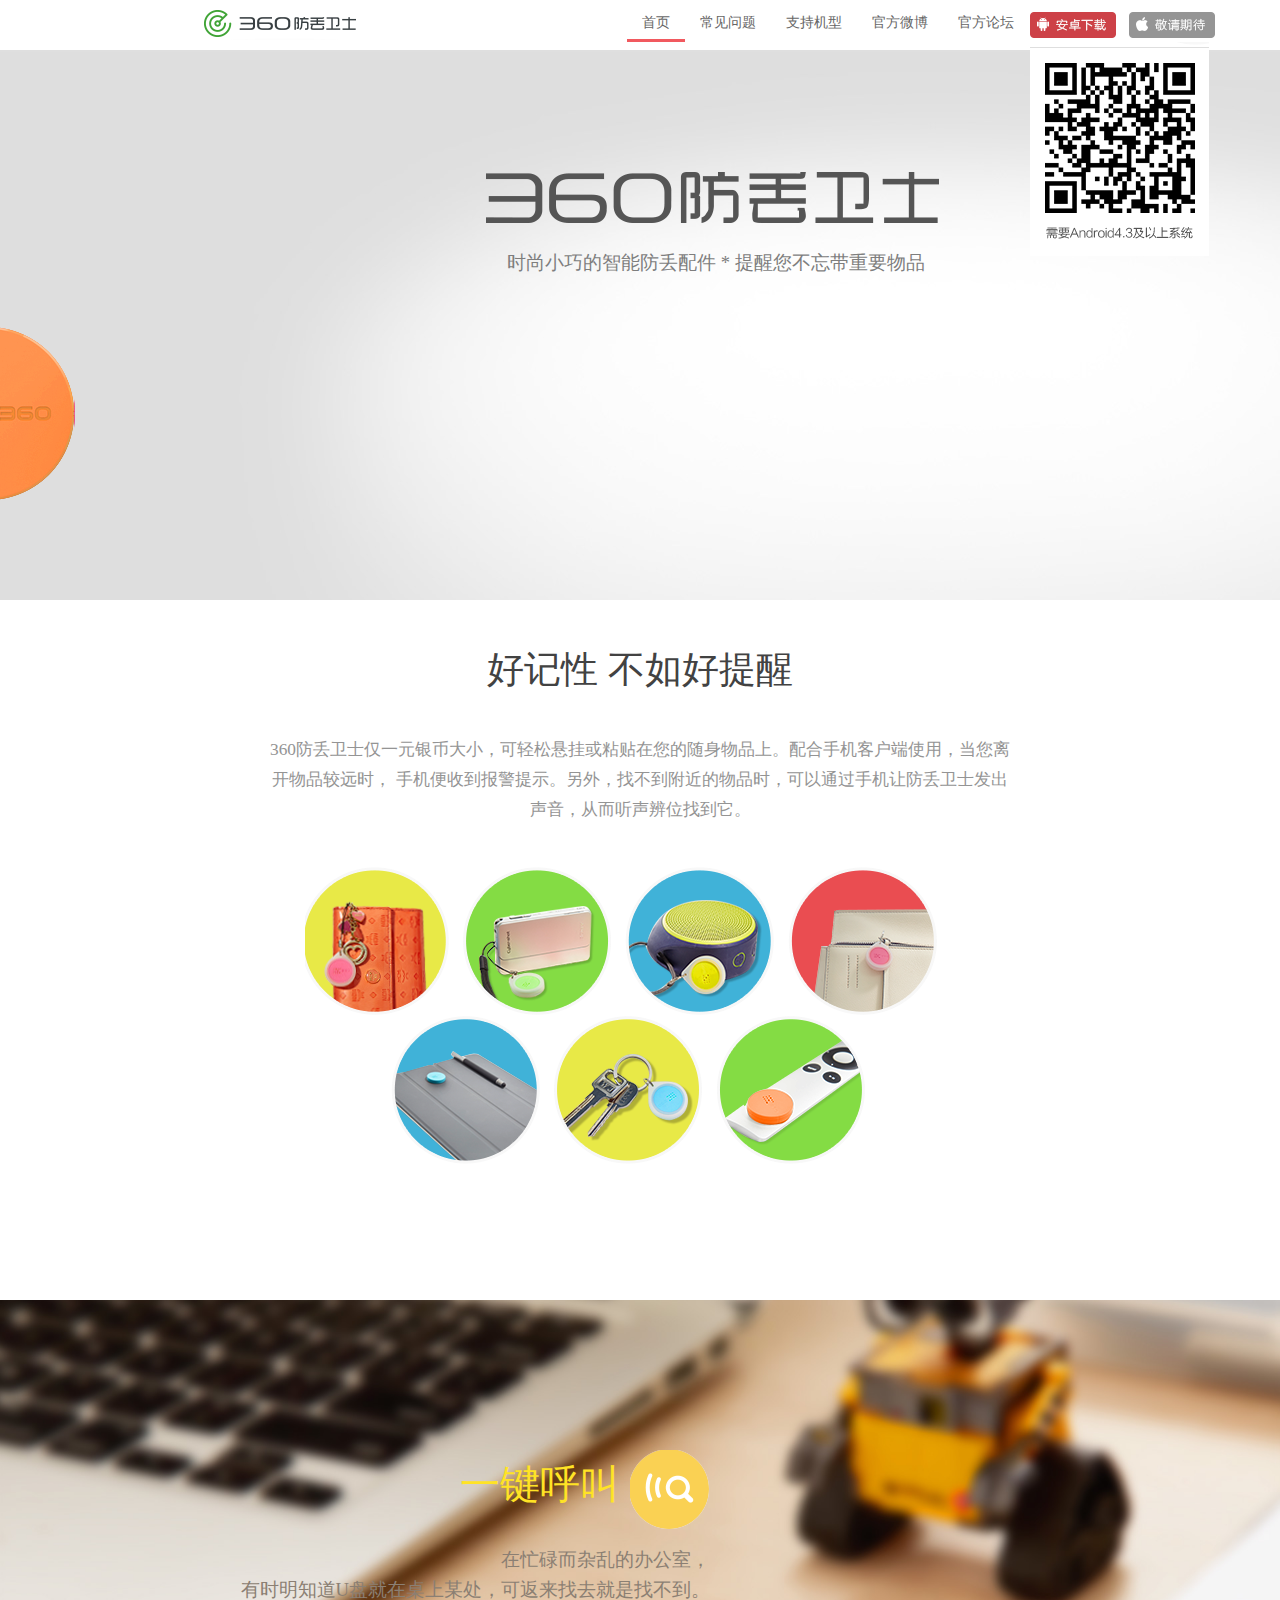
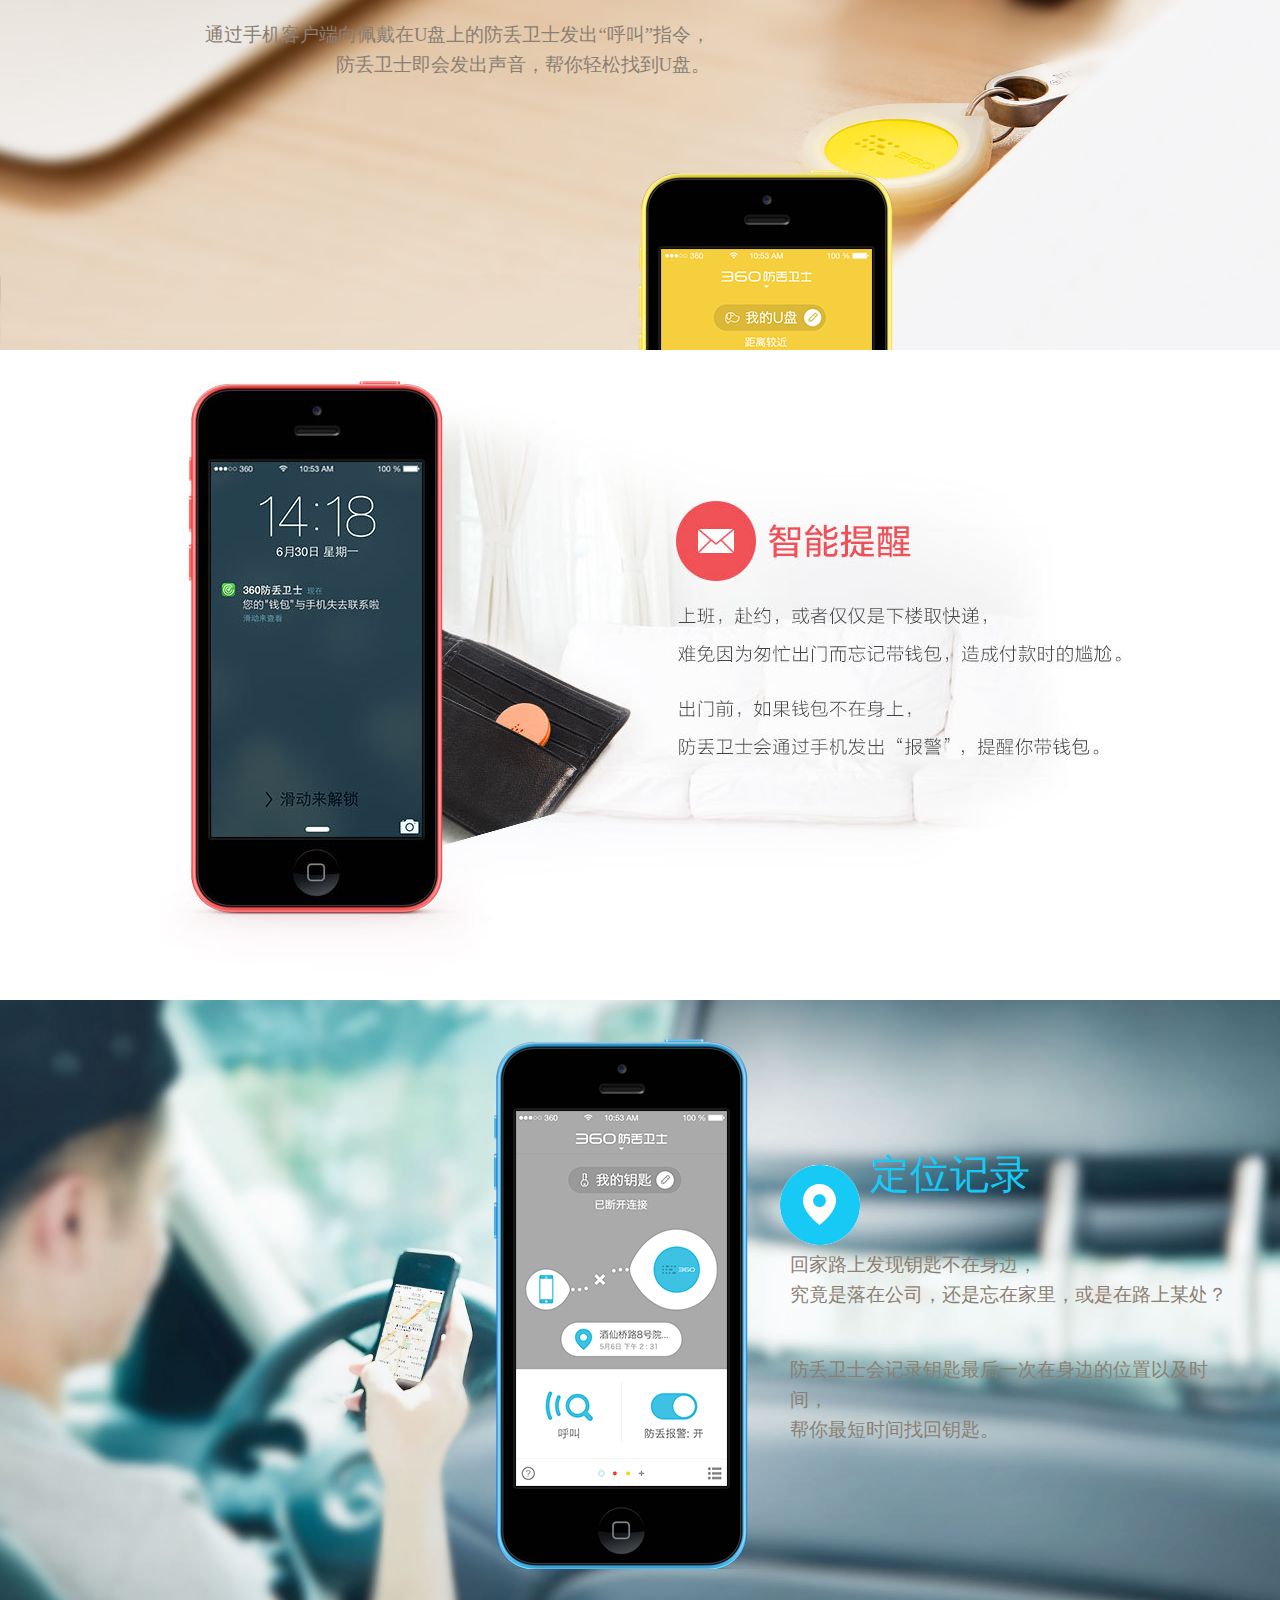
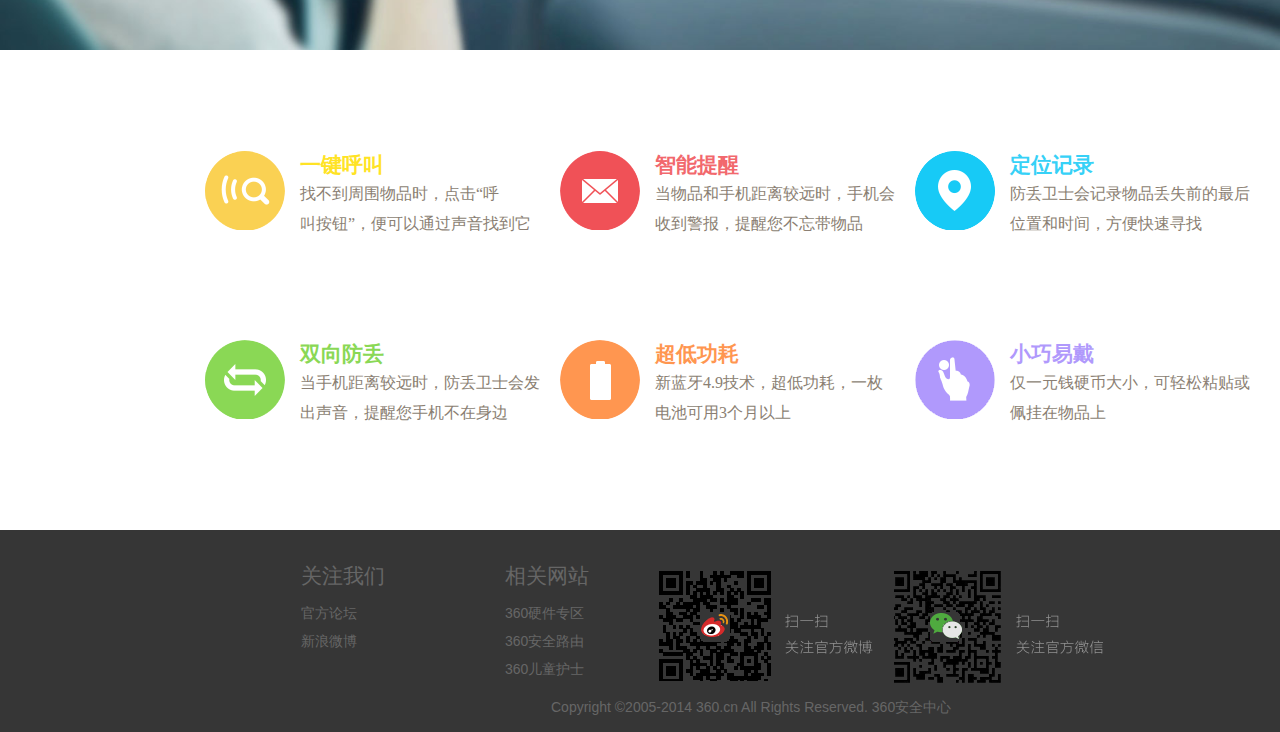
<file: index.html>
<!DOCTYPE html>
<html lang="en">
<head>
	<meta charset="UTF-8">
	<title>360桌面模拟</title>
	<link rel="stylesheet" href="css/a.css">
</head>
<body>

<header>
	<div>	
		<ul>
			<li id="guard-logo"></li>
			<li><a href="#" id="shouye">首页</a></li>
			<li><a href="b.html" id="wenti">常见问题</a></li>
			<li><a href="c.html" id="jixing">支持机型</a></li>
			<li><a href="#" id="weibo">官方微博</a></li>
			<li><a href="#" id="luntan">官方论坛</a></li>
			<li><a href="#" id="android-download"></a><div id="erweima"></div></li>
			<li><a href="#" id="expecting"></a></li>
	</ul>
	</div>
</header>

<article>
	<div>
		<div id="d1"></div>
		<p>时尚小巧的智能防丢配件 * 提醒您不忘带重要物品</p>
			<ul id="d2">
				<li id="d3"></li>
				<li id="d4"></li>
				<li id="d5"></li>
				<li id="d6"></li>
				<li id="d7"></li>
			</ul>
	</div>
</article>

<section>
	<h3>好记性 不如好提醒</h3>
	<p>360防丢卫士仅一元银币大小，可轻松悬挂或粘贴在您的随身物品上。配合手机客户端使用，当您离开物品较远时，
手机便收到报警提示。另外，找不到附近的物品时，可以通过手机让防丢卫士发出声音，从而听声辨位找到它。</p>
	<div></div>
</section>

<aside>
	<div>
		<h3>一键呼叫</h3>
		<b id="d8"></b>
		<p id="d10">在忙碌而杂乱的办公室，<br>有时明知道U盘就在桌上某处，可返来找去就是找不到。</p>
		<p>通过手机客户端向佩戴在U盘上的防丢卫士发出“呼叫”指令，<br>防丢卫士即会发出声音，帮你轻松找到U盘。</p>
	</div>
	<b id="d9"></b>
</aside>
<div id="d11"></div>
<nav>	
	<div id="d12"></div>	
</nav>

<aside id="aside2">	
	<div>
		<h3>定位记录</h3>				
		<p id="d14">回家路上发现钥匙不在身边，<br>究竟是落在公司，还是忘在家里，或是在路上某处？</p>
		<p>防丢卫士会记录钥匙最后一次在身边的位置以及时间，<br>帮你最短时间找回钥匙。</p>
		<b id="d13"></b>
	</div>
	<b id="d15"></b>
</aside>

<footer id="aside3">
	<ul>
		<li><b id="pic1"></b>
			<div>
				<h3>一键呼叫</h3>
				<p>找不到周围物品时，点击“呼<br>叫按钮”，便可以通过声音找到它</p>
			</div>			
		</li>
			
		<li><b id="pic2"></b>
			<div>
				<h3 id="word2">智能提醒</h3>
				<p>当物品和手机距离较远时，手机会<br>收到警报，提醒您不忘带物品</p>
			</div>			
		</li>	
		
		<li><b id="pic3"></b>
			<div>
				<h3 id="word3">定位记录</h3>
				<p>防丢卫士会记录物品丢失前的最后<br>位置和时间，方便快速寻找</p>
			</div>			
		</li>

		<li><b id="pic4"></b>
			<div>
				<h3 id="word4">双向防丢</h3>
				<p>当手机距离较远时，防丢卫士会发<br>出声音，提醒您手机不在身边</p>
			</div>			
		</li>

		<li><b id="pic5"></b>
			<div>
				<h3 id="word5">超低功耗</h3>
				<p>新蓝牙4.9技术，超低功耗，一枚<br>电池可用3个月以上</p>
			</div>			
		</li>

		<li><b id="pic6"></b>
			<div>
				<h3 id="word6">小巧易戴</h3>
				<p>仅一元钱硬币大小，可轻松粘贴或<br>佩挂在物品上</p>
			</div>			
		</li>
	</ul>
</footer>

<footer id="footer">
<ul>
	<li>
		<h3>关注我们</h3><p>官方论坛</p><p>新浪微博</p>
	</li>
	<li>
		<h3>相关网站</h3><p>360硬件专区</p><p>360安全路由</p><p>360儿童护士</p>
	</li>
	<li><b id="weiboo"></b></li>
	<li><b id="weixin"></b></li>
</ul>
<div>Copyright ©2005-2014 360.cn All Rights Reserved. 360安全中心</div>
</footer>
</body>
</html>
</file>
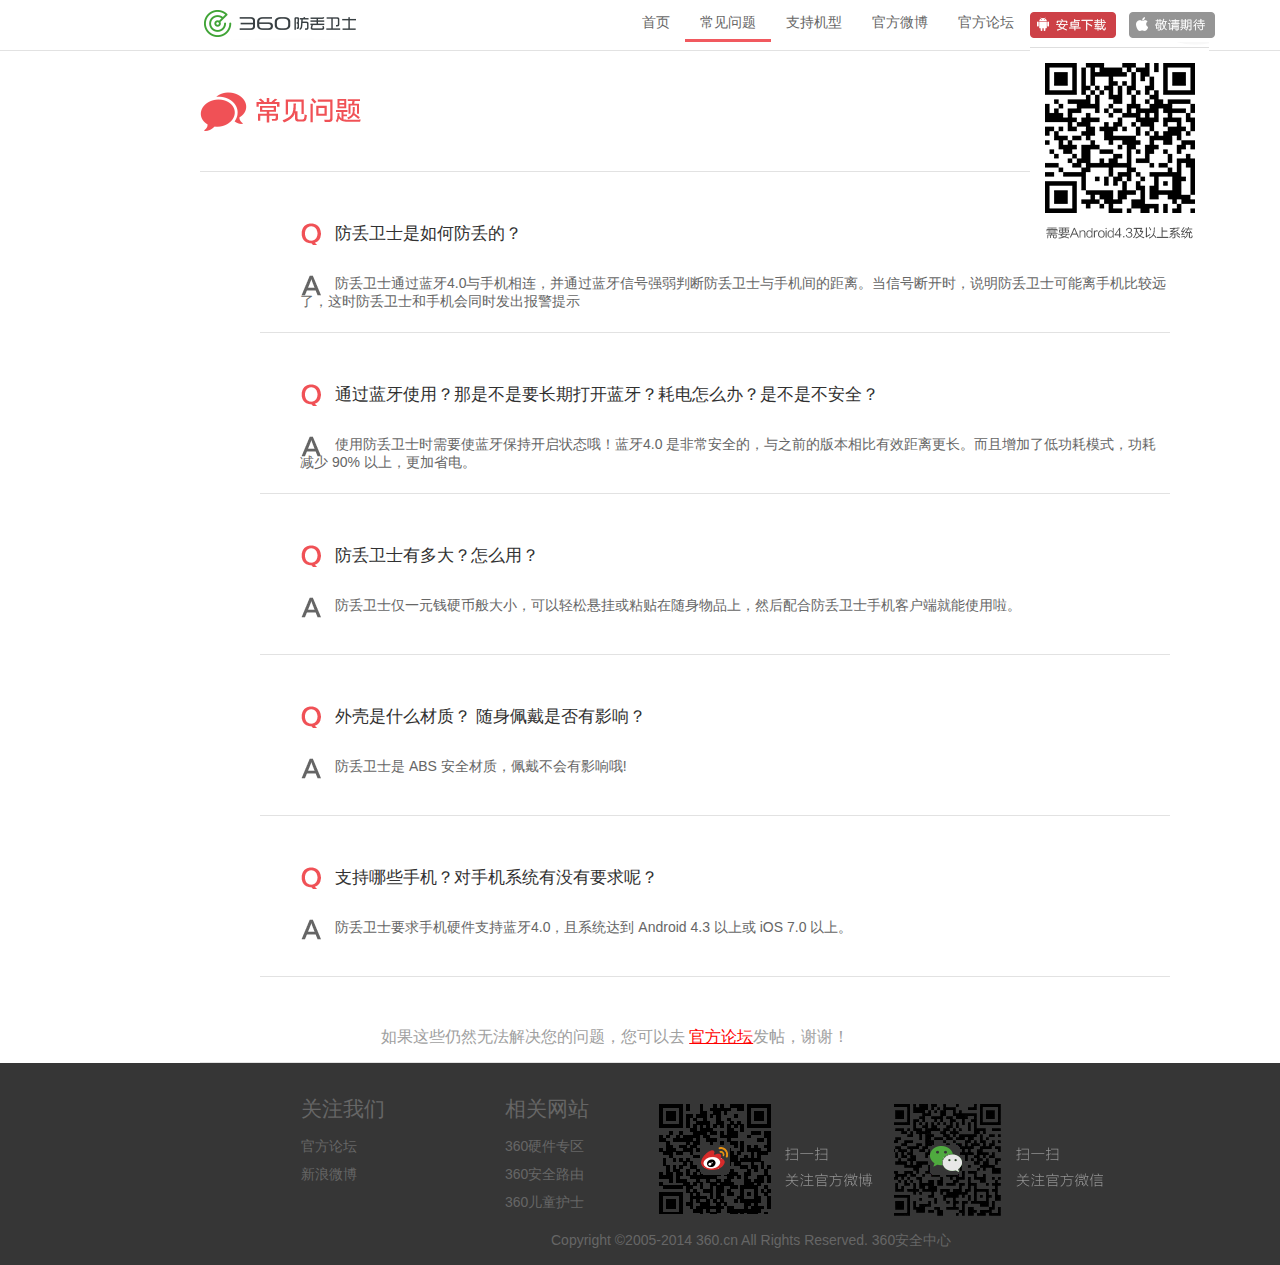
<file: b.html>
<!DOCTYPE html>
<html lang="en">
<head>
	<meta charset="UTF-8">
	<title>常见问题</title>
	<link rel="stylesheet" href="css/b.css">
</head>
<body>
<header>
	<div>	
		<ul>
			<li id="guard-logo"></li>
			<li><a href="a.html" id="shouye">首页</a></li>
			<li><a href="#" id="wenti">常见问题</a></li>
			<li><a href="c.html" id="jixing">支持机型</a></li>
			<li><a href="#" id="weibo">官方微博</a></li>
			<li><a href="#" id="luntan">官方论坛</a></li>
			<li><a href="#" id="android-download"></a><div id="erweima"></div></li>
			<li><a href="#" id="expecting"></a></li>
	</ul>
	</div>
</header>

<article>
	<div>
		<b></b>
	</div>

	<ul>
		<li>
			<h4><b></b>防丢卫士是如何防丢的？</h4>
			<p><b></b>防丢卫士通过蓝牙4.0与手机相连，并通过蓝牙信号强弱判断防丢卫士与手机间的距离。当信号断开时，说明防丢卫士可能离手机比较远了，这时防丢卫士和手机会同时发出报警提示</p>
		</li>
		<li>
			<h4><b></b>通过蓝牙使用？那是不是要长期打开蓝牙？耗电怎么办？是不是不安全？</h4>
			<p><b></b>使用防丢卫士时需要使蓝牙保持开启状态哦！蓝牙4.0 是非常安全的，与之前的版本相比有效距离更长。而且增加了低功耗模式，功耗减少 90% 以上，更加省电。</p>
		</li>
		<li>
			<h4><b></b>防丢卫士有多大？怎么用？</h4>
			<p><b></b>防丢卫士仅一元钱硬币般大小，可以轻松悬挂或粘贴在随身物品上，然后配合防丢卫士手机客户端就能使用啦。</p>
		</li>
		<li>
			<h4><b></b>外壳是什么材质？ 随身佩戴是否有影响？</h4>
			<p><b></b>防丢卫士是 ABS 安全材质，佩戴不会有影响哦!</p>
		</li>

		<li>
			<h4><b></b>支持哪些手机？对手机系统有没有要求呢？</h4>
			<p><b></b>防丢卫士要求手机硬件支持蓝牙4.0，且系统达到 Android 4.3 以上或 iOS 7.0 以上。</p>
		</li>
	</ul>
	<div id="solve">
		<p>如果这些仍然无法解决您的问题，您可以去
			<a href="#">官方论坛</a>发帖，谢谢！		
		</p>
	</div>

<footer id="footer">
	<ul>
		<li>
			<h3>关注我们</h3><p>官方论坛</p><p>新浪微博</p>
		</li>
		<li>
			<h3>相关网站</h3><p>360硬件专区</p><p>360安全路由</p><p>360儿童护士</p>
		</li>
		<li><b id="weiboo"></b></li>
		<li><b id="weixin"></b></li>
	</ul>
	<div>Copyright ©2005-2014 360.cn All Rights Reserved. 360安全中心</div>
</footer>
</article>	
</body>
</html>
</file>
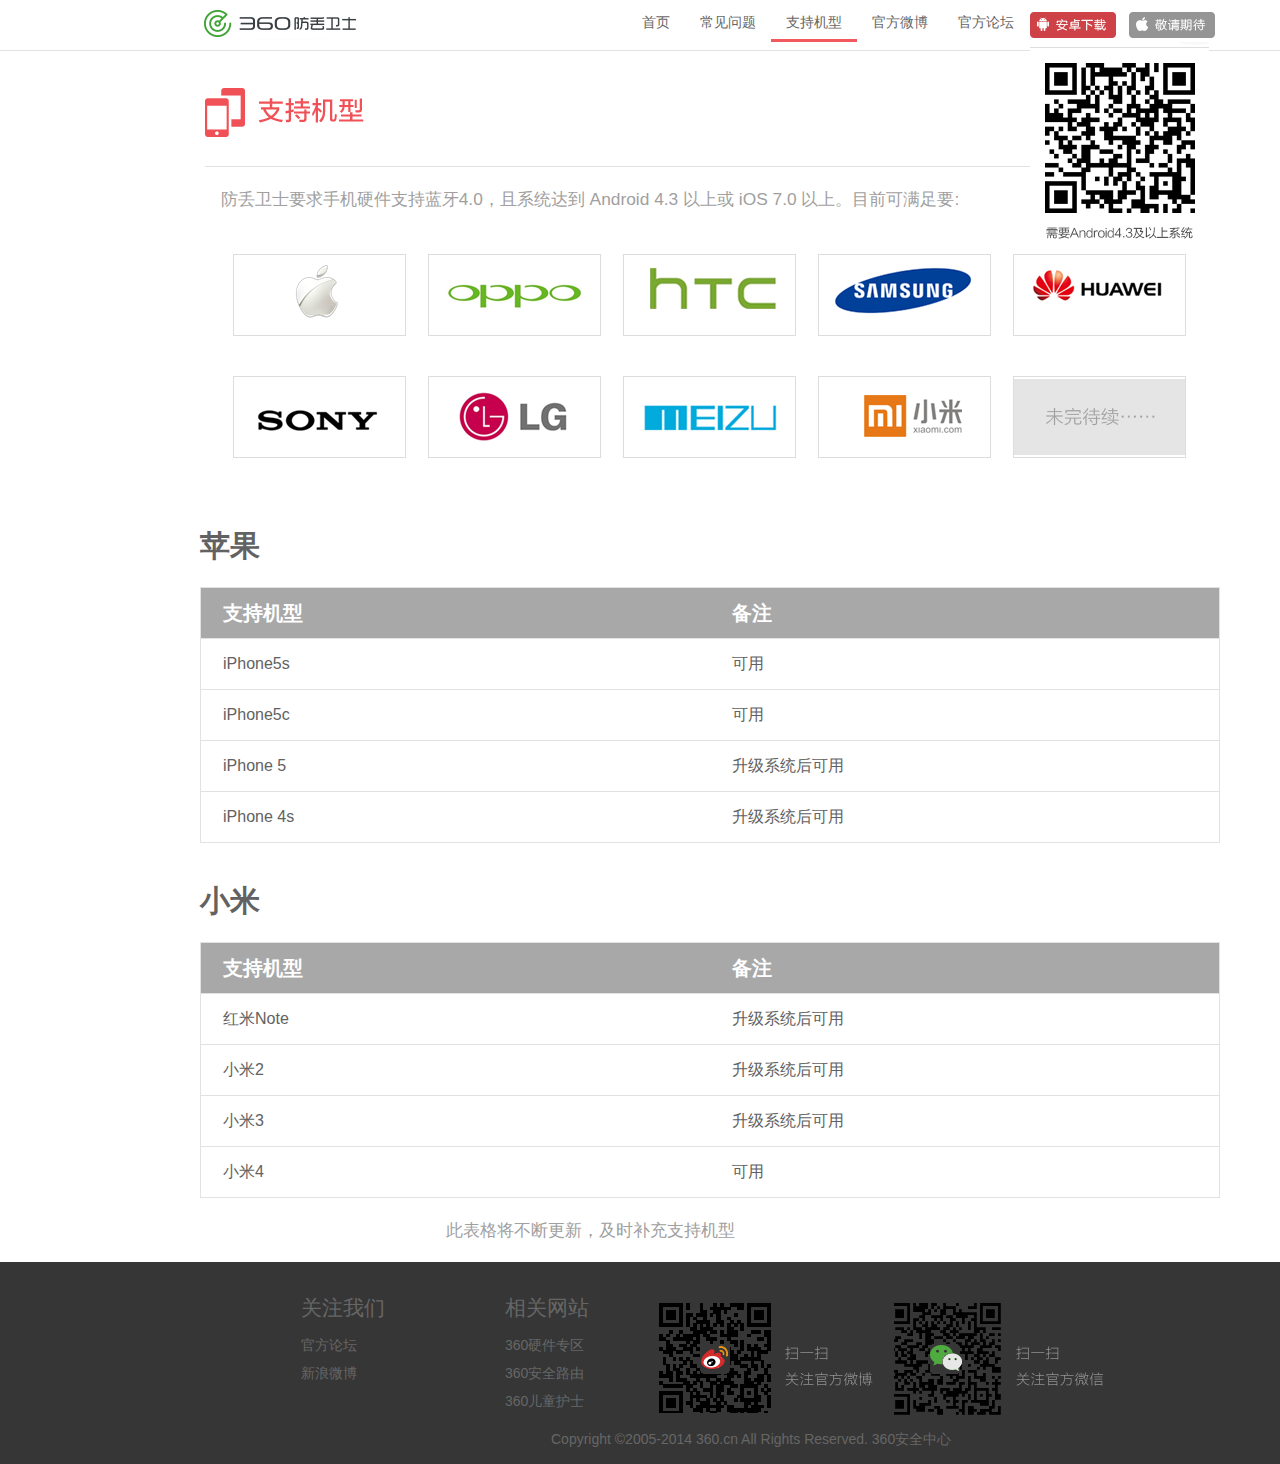
<file: c.html>
<!DOCTYPE html>
<html lang="en">
<head>
	<meta charset="UTF-8">
	<title>支持机型</title>
	<link rel="stylesheet" href="css/c.css">
</head>
<body>
<header>
	<div>	
		<ul>
			<li id="guard-logo"></li>
			<li><a href="a.html" id="shouye">首页</a></li>
			<li><a href="b.html" id="wenti">常见问题</a></li>
			<li><a href="#" id="jixing">支持机型</a></li>
			<li><a href="#" id="weibo">官方微博</a></li>
			<li><a href="#" id="luntan">官方论坛</a></li>
			<li><a href="#" id="android-download"></a><div id="erweima"></div></li>
			<li><a href="#" id="expecting"></a></li>
	</ul>
	</div>
</header>

<section>
	<div><b></b></div>
	<p>防丢卫士要求手机硬件支持蓝牙4.0，且系统达到 Android 4.3 以上或 iOS 7.0 以上。目前可满足要:</p>
	<ul>
		<li><b id="apple"></b></li>
		<li><b id="oppo"></b></li>
		<li><b id="htc"></b></li>
		<li><b id="sumsung"></b></li>
		<li><b id="huawei"></b></li>
		<li><b id="sony"></b></li>
		<li><b id="lg"></b></li>
		<li><b id="meizu"></b></li>
		<li><b id="mimi"></b></li>
		<li><b id="continue"></b></li>
	</ul>
	<h3>苹果</h3>
	<table>
                <tr class="head">
                    <td>支持机型</td>
                    <td>备注</td>
                </tr>
                <tr>
                    <td>iPhone5s</td>
                    <td>可用</td>
                </tr>
                <tr>
                    <td>iPhone5c</td>
                    <td>可用</td>
                </tr>
                <tr>
                    <td>iPhone 5</td>
                    <td>升级系统后可用 </td>
                </tr>
                <tr>
                    <td>iPhone 4s</td>
                    <td>升级系统后可用 </td>
                </tr>
            </table>
            <h3>小米</h3>
            <table>
                <tr class="head">
                    <td>支持机型</td>
                    <td>备注 </td>
                </tr>
                <tr>
                    <td>红米Note </td>
                    <td>升级系统后可用 </td>
                </tr>
                <tr>
                    <td>小米2</td>
                    <td>升级系统后可用 </td>
                </tr>
                <tr>
                    <td>小米3</td>
                    <td>升级系统后可用 </td>
                </tr>
                <tr>
                    <td>小米4</td>
                    <td>可用 </td>
                </tr>
    </table>

		<p>此表格将不断更新，及时补充支持机型</p>
</section>

<footer id="footer">
	<ul>
		<li>
			<h3>关注我们</h3><p>官方论坛</p><p>新浪微博</p>
		</li>
		<li>
			<h3>相关网站</h3><p>360硬件专区</p><p>360安全路由</p><p>360儿童护士</p>
		</li>
		<li><b id="weiboo"></b></li>
		<li><b id="weixin"></b></li>
	</ul>
	<div>Copyright ©2005-2014 360.cn All Rights Reserved. 360安全中心</div>
</footer>

	
</body>
</html>
</file>
<file: css/a.css>
*{
	padding:0;
	margin:0;
	font-family: 微软雅黑,arial;
	font-size: 14px;
	color:#666;
}
header{
	width:100%;
	height:50px;	
}
#guard-logo{
	background: url(../iconlist_1.png) no-repeat -870px -100px;
	width:160px;
	height:30px;
	margin-left:204px;
	margin-top: 10px;
	padding:0;
}
div>ul{
	overflow: hidden;
}
div>ul>li{
	list-style: none;
	float:left;
	padding-top:14px;
}
div>ul>li>#shouye{
	margin-left:263px;
	border-bottom: 3px solid #f1595f;
    transition: 1s border;
    padding-bottom:9px;
}
div>ul>li>a{
	text-decoration: none;
	padding-left:15px;
	padding-right:15px;
}
#wenti:hover,#jixing:hover,#weibo:hover,#luntan:hover{
	border-bottom: 3px solid #f1595f;
    transition: 1s border;
    padding-bottom:9px;
}
#erweima{
	background: url(../iconlist_2.png) no-repeat -1654px -294px;
	width:180px;
	height:215px;
}
a#android-download{
	background: url(../iconlist_2.png) no-repeat -1650px -507px;
	width:92px;
	height:29px;
	display: inline-block;
	margin-top: -4px;
	margin-left: -4px;
	border:none;
}
a#expecting{
	background: url(../iconlist_2.png) no-repeat -1650px -535px;
	width:92px;
	height:29px;
	display: inline-block;
	padding-left: 10px;
	margin-top: -3px;
	margin-left:-85px;
	border:none;
}
/*************************header结束**************************/
article{
	width:100%;
	height:550px;
	background:url(../bg_1.jpg) no-repeat 0 0;
}
#d1{
	background: url(../iconlist_1.png) no-repeat -870px 0;
	width:465px;
	height:70px;
	margin-left:486px;
	margin-top: 122px;
	display: inline-block;
}
div>p{
	margin-left:507px;
	margin-top: 5px;
    color: #7E7E7E;
    font-size: 14pt;
    font-family: 微软雅黑;    
}
#d2{
	position: relative;
	height:200px;
	margin-top:40px;
}
#d3,#d4,#d5,#d6,#d7{
	background: url(../iconlist_1.png) no-repeat;
	width:175px;
	height:180px;
	margin-left:-100px;
	position: absolute;
    box-shadow: 
}
#d3{
	background-position:-695px center;
	z-index: 5;
	animation: move1 5s linear forwards;
}
#d4{
	background-position:-521px center;
	z-index: 4;
	animation: move2 4.275s linear forwards;
}
#d5{
	background-position:-348px center;
	z-index: 3;
	animation: move3 3.55s linear forwards;
}
#d6{
	background-position:-173px center;
	z-index: 2;
	animation: move4 2.825s linear forwards;
}
#d7{
	background-position:1px 11px;
	z-index: 1;
	animation: move5 2.1s linear forwards;	
}
@-webkit-keyframes move1{ 
	from{
		-webkit-transform: translateX(0) rotatateZ(0);
		-ms-transform: translateX(0) rotatateZ(0);
		-o-transform: translateX(0) rotatateZ(0);
		transform: translateX(0) rotatateZ(0);
	}
		to{
			-webkit-transform: translateX(1000px) rotateZ(360deg);
			-ms-transform: translateX(1000px) rotateZ(360deg);
			-o-transform: translateX(1000px) rotateZ(360deg);
			transform: translateX(1000px) rotateZ(360deg);
		}

} 
@-webkit-keyframes move2{ 
	from{
		-webkit-transform: translateX(0) rotatateZ(0);
		-ms-transform: translateX(0) rotatateZ(0);
		-o-transform: translateX(0) rotatateZ(0);
		transform: translateX(0) rotatateZ(0);
	}
		to{
			-webkit-transform: translateX(855px) rotateZ(360deg);
			-ms-transform: translateX(855px) rotateZ(360deg);
			-o-transform: translateX(855px) rotateZ(360deg);
			transform: translateX(855px) rotateZ(360deg);
		}

} 
@-webkit-keyframes move3{ 
	from{
		-webkit-transform: translateX(0) rotatateZ(0);
		-ms-transform: translateX(0) rotatateZ(0);
		-o-transform: translateX(0) rotatateZ(0);
		transform: translateX(0) rotatateZ(0);
	}
		to{
			-webkit-transform: translateX(710px) rotateZ(360deg);
			-ms-transform: translateX(710px) rotateZ(360deg);
			-o-transform: translateX(710px) rotateZ(360deg);
			transform: translateX(710px) rotateZ(360deg);
		}

} 
@-webkit-keyframes move4{ 
	from{
		-webkit-transform: translateX(0) rotatateZ(0);
		-ms-transform: translateX(0) rotatateZ(0);
		-o-transform: translateX(0) rotatateZ(0);
		transform: translateX(0) rotatateZ(0);
	}
		to{
			-webkit-transform: translateX(600px) rotateZ(360deg);
			-ms-transform: translateX(600px) rotateZ(360deg);
			-o-transform: translateX(565px) rotateZ(360deg);
			transform: translateX(565px) rotateZ(360deg);
		}

} 
@-webkit-keyframes move5{ 
	from{
		-webkit-transform: translateX(0) rotatateZ(0);
		-ms-transform: translateX(0) rotatateZ(0);
		-o-transform: translateX(0) rotatateZ(0);
		transform: translateX(0) rotatateZ(0);
	}
		to{
			-webkit-transform: translateX(420px) rotateZ(360deg);
			-ms-transform: translateX(420px) rotateZ(360deg);
			-o-transform: translateX(420px) rotateZ(360deg);
			transform: translateX(420px) rotateZ(360deg);
		}

} 
/****************************article结束*************************/
section{
	height:700px;
}
section>h3{
	text-align: center;
    font-size: 28pt;
    color: #424242;
    font-family: "华文细黑";
    font-weight: normal;
    padding: 45px 0 40px 0;
}
section>p{
	color: #949494;
    font-size: 13pt;
    font-family: "微软雅黑";
    line-height: 30px;
    text-align: center;
    padding:0 270px 0 270px; 
}
section>div{
	background: url(../iconlist_2.png) no-repeat -1660px 2px;
	width:670px;
	height:300px;
	margin:0 auto;
	margin-top: 40px;
}
/********************************section结束**********************/
aside{
	background: url(../bg_2.jpg) no-repeat; 
	background-size: cover;
	height:650px;
	overflow: hidden;
}
aside>div>h3{
	color: #FFE325;
    font-size: 30pt;
    font-family: "微软雅黑";
    font-weight: normal;
    height: 90px;
    line-height: 90px;
    margin-left: 460px;
    margin-top: 140px;
    display: inline-block;
}
#d8{
	background: url(../iconlist_3.png) no-repeat -1px -1px;
	width:80px;
	height:80px;
	float:right;
	margin-top:150px;
}
aside>div{
		width:710px;
		height:400px;
		display:inline-block;
}
aside>div>p{
	color: #8B7F73;
    font-size: 14pt;
    line-height: 30px;
	text-align: right;
	margin:15px 0 15px 0;
}
#d9{
	background: url(../iconlist_2.png) no-repeat -565px 0px;
	width:265px;
	height:530px;
	float:right;
	display:inline-block;
	margin-top: 70px;
	margin-right: 380px;
}
#d9:hover{
	-webkit-animation: move 1s  delay iteration-count direction fill-mode;
	-o-animation: move 1s  delay iteration-count direction fill-mode;
	animation: move 1s ;
}
@-webkit-keyframes move{
	from{
		-webkit-transform: rotateZ(0);
		-ms-transform: rotateZ(0);
		-o-transform: rotateZ(0);
		transform: rotateZ(0);
	}
		to{
			-webkit-transform: rotateZ(30deg);
			-ms-transform: rotateZ(30deg);
			-o-transform: rotateZ(30deg);
			transform: rotateZ(30deg);
		}
}

/***********************************aside结束************************/
nav{
	height:650px;
	display:block;
}
#d12{
	background:url(../bg_3.jpg) no-repeat center center;
	width:1020px;
	height:650px;
	margin:0 auto;	
}
/************************************nav结束***************************/
#aside2{
	height:650px;
	background:url(../bg_4.jpg) no-repeat 0 0;
	display: block;
	overflow: hidden;
	background-size: cover;
}
#aside2>div{		
		width:750px;
		height:400px;
		display:inline-block;
		margin-left:480px;
}
#aside2>div>h3{
	color: #17CAF6;
    font-size: 30pt;
    font-family: "微软雅黑";
    font-weight: normal;
    height: 90px;
    line-height: 90px;
    margin-left: 390px;
    margin-top: 130px;
}
#d13{
	background: url(../iconlist_3.png) no-repeat -170px 0;
	width:80px;
	height:80px;
	float:right;
	margin-right: 370px;
	margin-top:-310px;
}
#aside2>div>p{
	color: #8B7F73;
    font-size: 14pt;
    line-height: 30px;
	text-align: left;
 	margin-left: 310px;
 	padding:15px 0 15px 0;
}
#d15{
	background:url(../iconlist_2.png) no-repeat -900px 0;
	width:270px;
	height:530px;
	float:left;
	margin-left: 490px;
	margin-top: -400px;
}
/************************************aside2结束****************************/
#aside3{
	height:480px;
	display: block;	
}
#aside3>ul{
	list-style: none;
	overflow: hidden;
	display: block;
	margin-left:205px;	
}
#aside3>ul>li{
	overflow: hidden;
	float:left;
	width:335px;
	display: block;	
	margin-top:100px;
	padding-right:20px ;
}
#aside3>ul>li>div{
	display: block;	
}
#aside3>ul>li>div>h3{
	color: #FFE325;
    font-size: 16pt;
}
#aside3>ul>li>div>h3#word2{
	color:#F2686D;
}
#aside3>ul>li>div>h3#word3{
	color:#36D1F7;
}
#aside3>ul>li>div>h3#word4{
	color:#8AD855;
}
#aside3>ul>li>div>h3#word5{
	color:#FF9650;
}
#aside3>ul>li>div>h3#word6{
	color:#B099FC;
}
#aside3>ul>li>div>p{
	color: #8B7F73;
    font-size: 12pt;
    line-height: 30px;
    margin:0 auto;
}
#aside3>ul>li>b#pic1{	
	width:85px;
	height:80px;
	float:left;
	background:url(../iconlist_3.png) no-repeat 0px 1px;
	margin-right: 10px;
}
#aside3>ul>li>b#pic2{
	width:85px;
	height:80px;
	float:left;
	background:url(../iconlist_3.png) no-repeat -85px 1px;
	margin-right: 10px;
}
#aside3>ul>li>b#pic3{
	width:85px;
	height:80px;
	float:left;
	background:url(../iconlist_3.png) no-repeat -170px 1px;
	margin-right: 10px;
}
#aside3>ul>li>b#pic4{
	width:85px;
	height:80px;
	float:left;
	background:url(../iconlist_3.png) no-repeat 0px -85px;
	margin-right: 10px;
}
#aside3>ul>li>b#pic5{
	width:85px;
	height:80px;
	float:left;
	background:url(../iconlist_3.png) no-repeat -85px -85px;
	margin-right: 10px;
}
#aside3>ul>li>b#pic6{
	width:85px;
	height:80px;
	float:left;
	background:url(../iconlist_3.png) no-repeat -170px -85px;
	margin-right: 10px;
}
#aside3>ul>li>b:hover{
	opacity:0.9;
	animation:delete 0.1s linear 4 alternate backwards;
}
@-webkit-keyframes delete{
	from{
		-webkit-transform: rotateZ(0deg);
		-ms-transform: rotateZ(0deg);
		-o-transform: rotateZ(0deg);
		transform: rotateZ(0deg);
	}
		to{
			-webkit-transform: rotateZ(30deg);
			-ms-transform: rotateZ(30deg);
			-o-transform: rotateZ(30deg);
			transform: rotateZ(30deg);
		}
}
/*****************************************aside3结束**************************/
footer#footer{
	background-color: #363636;
    border: 1px solid #363636;
    color: #969696;
    height:200px;
}
#footer>ul{
	list-style: none;
	padding-top:30px;
	overflow: hidden;
	margin-left:240px;
}
#footer>ul>li{
	float:left;
	margin:0 60px 0 60px;	
}
#footer>ul>li>h3{
	font-size: 16pt;
	margin-bottom: 15px;
    font-weight: normal;
}
#footer>ul>li>p{
	margin-bottom: 10px;
}
#footer>ul>li>#weiboo{
	display: inline-block;
	background: url(../iconlist_2.png) no-repeat 0 -580px;
	width:215px;
	height:120px;
	margin-left:-50px;
}
#footer>ul>li>#weixin{
	display: inline-block;
	width:210px;
	height:125px;
	background: url(../iconlist_2.png) no-repeat -220px -580px;
	margin-left: -100px;
}
#footer>div{
	margin-left:550px;
	display: inline-block;
	margin-top: 10px;
}
/*******************************************footer结束**************************/
</file>
<file: css/b.css>
*{
	padding:0;
	margin:0;
	font-family: 微软雅黑,arial;
	font-size: 14px;
	color:#666;
}
header{
	width:100%;
	height:50px;
	border-bottom:1px solid #e2e2e2;
}
#guard-logo{
	background: url(../iconlist_1.png) no-repeat -870px -100px;
	width:160px;
	height:30px;
	margin-left:204px;
	margin-top: 10px;
	padding:0;
}
div>ul{
	overflow: hidden;
}
div>ul>li{
	list-style: none;
	float:left;
	padding-top:14px;
}
div>ul>li>#shouye{
	margin-left:263px;	   
}
div>ul>li>#wenti{
	border-bottom: 3px solid #f1595f;
    transition: 1s border;
    padding-bottom:9px;
}
div>ul>li>a{
	text-decoration: none;
	padding-left:15px;
	padding-right:15px;
}
#shouye:hover,#jixing:hover,#weibo:hover,#luntan:hover{
	border-bottom: 3px solid #f1595f;
    transition: 1s border;
    padding-bottom:9px;
}
#erweima{
	background: url(../iconlist_2.png) no-repeat -1654px -294px;
	width:180px;
	height:215px;
}
a#android-download{
	background: url(../iconlist_2.png) no-repeat -1650px -507px;
	width:92px;
	height:29px;
	display: inline-block;
	margin-top: -4px;
	margin-left: -4px;
	border:none;
}
a#expecting{
	background: url(../iconlist_2.png) no-repeat -1650px -535px;
	width:92px;
	height:29px;
	display: inline-block;
	padding-left: 10px;
	margin-top: -3px;
	margin-left:-85px;
	border:none;
}
/*****************************header结束*******************************/
article>div{
	width:830px;
	height:120px;
	border-bottom: 1px solid #e2e2e2;
	margin-left:200px;
}
article>div>b{
	display: inline-block;
	width:170px;
	height:50px;
	background:url(../iconlist_4.png) no-repeat 0 -385px;
	margin-top: 35px;
}
article>ul{	
	 list-style: none;
}
article>ul>li{
	border-bottom: 1px solid #e2e2e2;
	width:870px;
	height:70px;
	margin-left: 260px;
	padding: 50px 0 40px 40px;
}
article>ul>li>h4>b{
	background: url(../iconlist_4.png) no-repeat -345px 0;
	padding:3px 10px 3px 15px;	
	margin-right: 10px;
}
article>ul>li>p>b{
	background: url(../iconlist_4.png) no-repeat -345px -30px;	
	padding:8px 10px 8px 15px;	
	margin-right: 10px;
}
article>ul>li>h4{
	padding-bottom: 30px;
	font-size: 17px;
    color: #313131;
    font-weight: normal;
}
#solve{
	height:35px;
}
#solve>p{
	color: #a0a0a0;
    font-size: 12pt;
    text-align: center;
    margin-top: 50px;
}
#solve>p>a{
	color:red;
	font-size: 12pt;
}
/***********************************article结束************************/
footer#footer{
	background-color: #363636;
    border: 1px solid #363636;
    color: #969696;
    height:200px;
}
#footer>ul{
	list-style: none;
	padding-top:30px;
	overflow: hidden;
	margin-left:240px;
}
#footer>ul>li{
	float:left;
	margin:0 60px 0 60px;	
}
#footer>ul>li>h3{
	font-size: 16pt;
	margin-bottom: 15px;
    font-weight: normal;
}
#footer>ul>li>p{
	margin-bottom: 10px;
}
#footer>ul>li>#weiboo{
	display: inline-block;
	background: url(../iconlist_2.png) no-repeat 0 -580px;
	width:215px;
	height:120px;
	margin-left:-50px;
}
#footer>ul>li>#weixin{
	display: inline-block;
	width:210px;
	height:125px;
	background: url(../iconlist_2.png) no-repeat -220px -580px;
	margin-left: -100px;
}
#footer>div{
	margin-left:550px;
	display: inline-block;
	margin-top: 10px;
}
</file>
<file: css/c.css>
*{
	padding:0;
	margin:0;
	font-family: 微软雅黑,arial;
	font-size: 14px;
	color:#666;
}
header{
	width:100%;
	height:50px;
	border-bottom:1px solid #e2e2e2;
}
#guard-logo{
	background: url(../iconlist_1.png) no-repeat -870px -100px;
	width:160px;
	height:30px;
	margin-left:204px;
	margin-top: 10px;
	padding:0;
}
div>ul{
	overflow: hidden;
}
div>ul>li{
	list-style: none;
	float:left;
	padding-top:14px;
}
div>ul>li>#shouye{
	margin-left:263px;	   
}
div>ul>li>#jixing{
	border-bottom: 3px solid #f1595f;
    transition: 1s border;
    padding-bottom:9px;
}
div>ul>li>a{
	text-decoration: none;
	padding-left:15px;
	padding-right:15px;
}
#shouye:hover,#wenti:hover,#weibo:hover,#luntan:hover{
	border-bottom: 3px solid #f1595f;
    transition: 1s border;
    padding-bottom:9px;
}
#erweima{
	background: url(../iconlist_2.png) no-repeat -1654px -294px;
	width:180px;
	height:215px;
}
a#android-download{
	background: url(../iconlist_2.png) no-repeat -1650px -507px;
	width:92px;
	height:29px;
	display: inline-block;
	margin-top: -4px;
	margin-left: -4px;
	border:none;
}
a#expecting{
	background: url(../iconlist_2.png) no-repeat -1650px -535px;
	width:92px;
	height:29px;
	display: inline-block;
	padding-left: 10px;
	margin-top: -3px;
	margin-left:-85px;
	border:none;
}
/*****************************header结束*******************************/
section>div{
	width:830px;
	height:115px;
	border-bottom: 1px solid #e2e2e2;
	margin-left:205px;
}
section>div>b{
	background: url(../iconlist_4.png) no-repeat -180px -380px;
	width:160px;
	height:60px;
	display: inline-block;
	margin-top: 30px;
}
section>p{
	margin-right: 100px;
    color: #a0a0a0;
    font-size: 13pt;
    padding: 37px 0;	
}
section>ul{
	list-style: none;
	overflow: hidden;
	width:980px;
	margin:10px auto;
    margin-top: 13px;
    margin-left: 223px;
}
section>ul>li{
	float:left;
	width:175px;
	height:82px;
	margin:10px 10px 30px;	
}
section>ul>li>b{
	display: block;
	background: url(../iconlist_4.png) no-repeat;
	border:1px solid #ddd;
	width: 171px;
    height: 80px;	
}
section>ul>li>b #apple{
	background-position:0 0;
}
section>ul #oppo{
	background-position:-175px 0;
}
section>ul #htc{
	background-position:0 -80px;
}
section>ul #sumsung{
	background-position:-175px -80px;
}
section>ul #huawei{
	background-position:0 -160px;
}
section>ul #sony{
	background-position:-175px -150px;
}
section>ul #lg{
	background-position:0 -230px;
}
section>ul #meizu{
	background-position:0px -305px;
}
section>ul #mimi{
	background-position:-165px -307px;
}
section>ul #continue{
	background-position:-173px -229px;
}
section>ul>li>b:hover {
    border:2px solid #f05156;
}
section>h3{
	font-weight: bold;
    font-size: 30px;
    color:#626262;
    margin: 38px 0 20px 200px;
}
section table{
    border-collapse:collapse;
    border: 1px solid #e2e2e2;
    width:1020px;
    margin-left:200px;
    margin-right: 200px;
}
section table td {
    line-height: 50px;
    color: #626262;
    font-size: 16px;
    border-bottom: 1px solid #e2e2e2;
    text-indent: 22px;
}
section tr.head td {    
    background: #a8a8a8;
    color: #fff;
    width: 50%;
    font-weight: bold;
    font-size: 20px;
}
section>p {
    text-align: center;
    color: #a0a0a0;
    font-size: 13pt;
    padding: 20px 0;
}

/*******************************section结束*****************************/
footer#footer{
	background-color: #363636;
    border: 1px solid #363636;
    color: #969696;
    height:200px;
}
#footer>ul{
	list-style: none;
	padding-top:30px;
	overflow: hidden;
	margin-left:240px;
}
#footer>ul>li{
	float:left;
	margin:0 60px 0 60px;	
}
#footer>ul>li>h3{
	font-size: 16pt;
	margin-bottom: 15px;
    font-weight: normal;
}
#footer>ul>li>p{
	margin-bottom: 10px;
}
#footer>ul>li>#weiboo{
	display: inline-block;
	background: url(../iconlist_2.png) no-repeat 0 -580px;
	width:215px;
	height:120px;
	margin-left:-50px;
}
#footer>ul>li>#weixin{
	display: inline-block;
	width:210px;
	height:125px;
	background: url(../iconlist_2.png) no-repeat -220px -580px;
	margin-left: -100px;
}
#footer>div{
	margin-left:550px;
	display: inline-block;
	margin-top: 10px;
}
/********************************footer*****************************/
</file>
